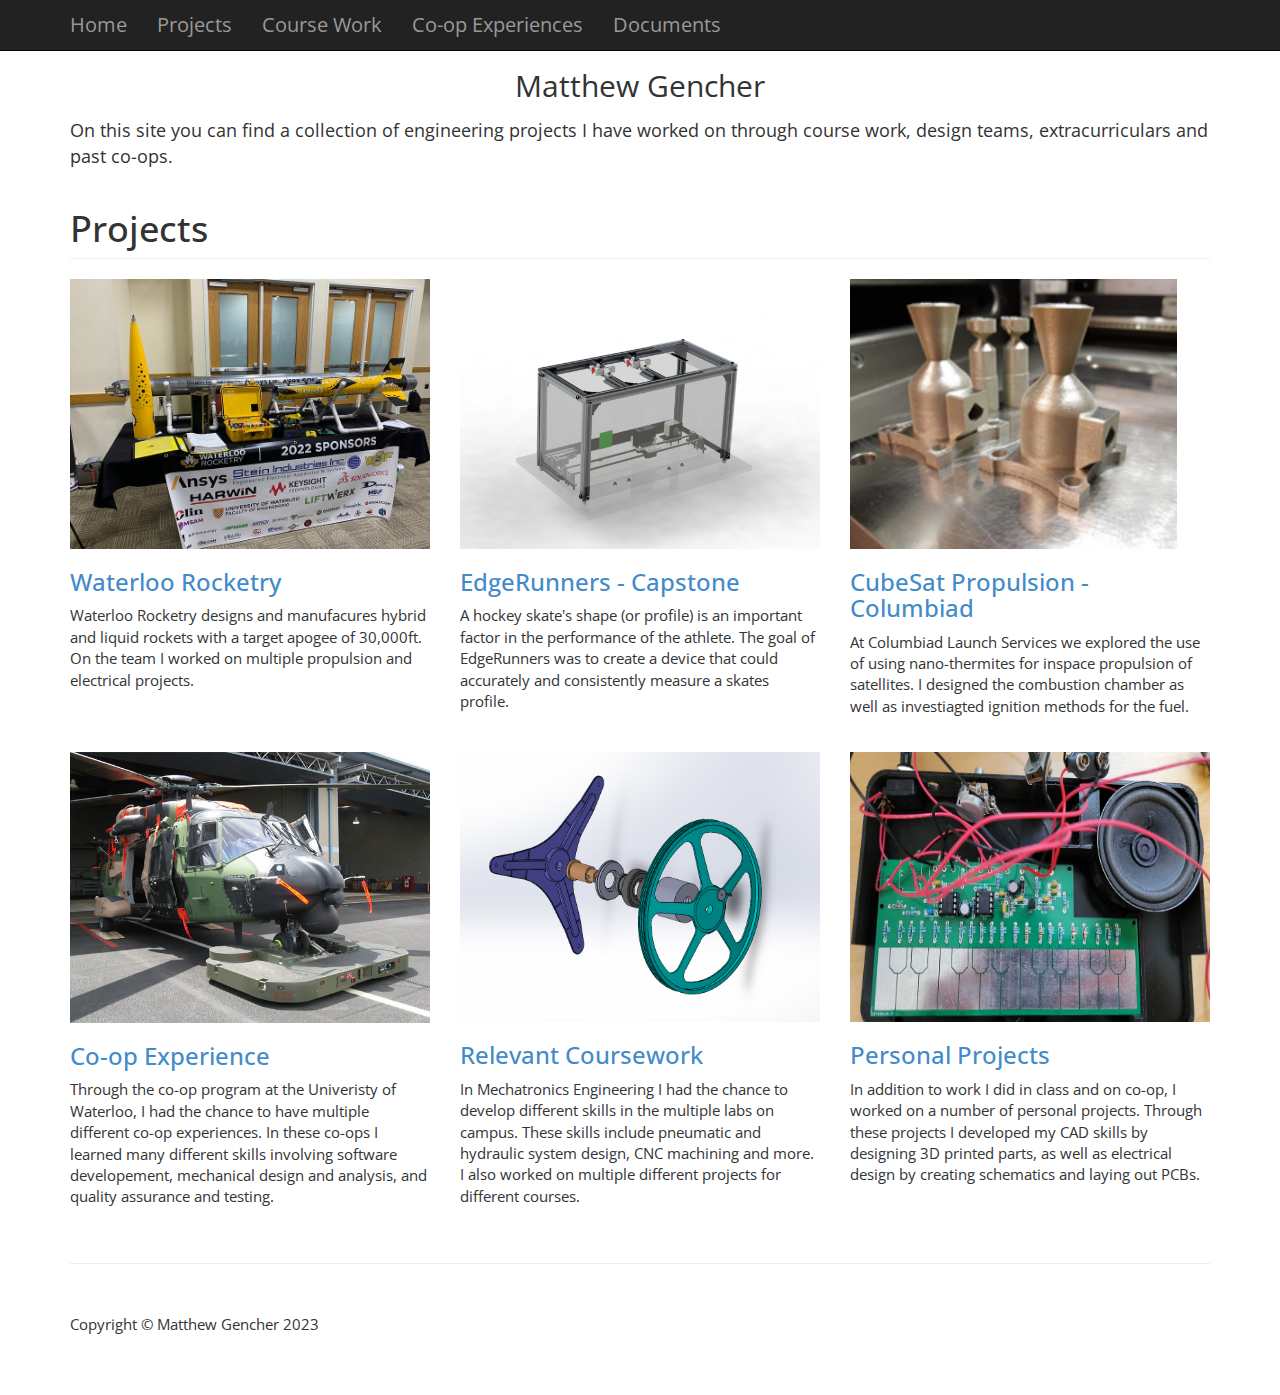
<file: index.html>
<!DOCTYPE html>
<html lang="en">
    <head>
        <meta charset="utf-8">
        <meta name="viewport" content="width=device-width, initial-scale=1.0">
        <meta name="description" content="">
        <meta name="author" content="">
        <link href='https://fonts.googleapis.com/css?family=Open Sans'
              rel='stylesheet'>
        <title>Matthew Gencher - Home</title>
        <!-- Bootstrap core CSS -->
        <link href="css/bootstrap.css" rel="stylesheet">
        <!-- Custom CSS for the '3 Col Portfolio' Template -->
        <link href="css/portfolio.css" rel="stylesheet">
    </head>
    <body>
        <nav class="navbar navbar-fixed-top navbar-inverse" role="navigation">
            <div class="container">
                <div class="navbar-header">
                    <button type="button"
                            class="navbar-toggle"
                            data-toggle="collapse"
                            data-target=".navbar-ex1-collapse">
                        <span class="sr-only">Toggle navigation</span>
                        <span class="icon-bar"></span>
                        <span class="icon-bar"></span>
                        <span class="icon-bar"></span>
                    </button>
                    <a class="navbar-brand" href="index.html">Home</a>
                </div>
                <!-- Collect the nav links, forms, and other content for toggling -->
                <div class="collapse navbar-collapse navbar-ex1-collapse">
                    <ul class="nav navbar-nav">
                        <li>
                            <a class="dropbtn2" onclick="listProjs()">Projects</a>
                            <div class="dropdown-content" id="myDropdown2">
                                <a href="projects/rocketry.html">Waterloo Rocketry</a>
                                <a href="projects/capstone.html">EdgeRunners - Capstone</a>
                                <a href="construction.html">CubeSat Propulsion</a>
                                <a href="construction.html">Personal Projects</a>
                            </div>
                        </li>
                        <li>
                            <a class="header-button" href="/courses.html">Course Work</a>
                        </li>
                        <li>
                            <a class="header-button" href="construction.html">Co-op Experiences</a>
                        </li>
                        <li>
                            <a class="dropbtn" onclick="listDocs()">Documents</a>
                            <div class="dropdown-content" id="myDropdown">
                                <a href="documents/Resume.pdf">Resume</a>
                                <a href="documents/Portfolio.pdf">Portfolio</a>
                            </div>
                        </li>
                    </ul>
                    </divd><!-- /.navbar-collapse -->
                </div>
                <!-- /.container -->
            </nav>
            <div class="container">
                <div class="row about-me">
                    <!--About me text-->
                    <p style="text-align:center; font-size:30px">Matthew Gencher</p>
                    <!--TODO: Maybe include degree somewhere-->
                    <p>
                        On this site you can find a collection of engineering projects I have worked on through course work, design teams, extracurriculars and past co-ops.
                    </p>
                    <!--TODO: Add this style-->
                </div>
            </div>
            <div class="container">
                <div class="row">
                    <div class="col-lg-12">
                        <h1 class="page-header">Projects</h1>
                    </div>
                </div>
                <div class="row">
                    <div class="col-md-4 portfolio-item">
                        <a href="projects/rocketry.html">
                            <img class="img-responsive" src="images/home/rocketrytable.jpg">
                        </a>
                        <h3>
                            <a href="projects/rocketry.html">Waterloo Rocketry</a>
                        </h3>
                        <p>
                            Waterloo Rocketry designs and manufacures hybrid and liquid rockets with a target apogee of 30,000ft.
                            On the team I worked on multiple propulsion and electrical projects.
                        </p>
                    </div>
                    <div class="col-md-4 portfolio-item">
                        <a href="projects/capstone.html">
                            <img style="height: 270px"
                                 class="img-responsive"
                                 src="images/home/FinalRenderCollapsed.png">
                        </a> <!--TODO: Make this style better-->
                        <h3>
                            <a href="projects/capstone.html">EdgeRunners - Capstone</a>
                        </h3>
                        <p>
                            A hockey skate's shape (or profile) is an important factor in the performance of the athlete.
                            The goal of EdgeRunners was to create a device that could accurately and consistently measure a skates profile.
                        </p>
                    </div>
                    <div class="col-md-4 portfolio-item">
                        <a href="construction.html">
                            <img style="height: 270px"
                                 class="img-responsive"
                                 src="images/home/printedcc.png">
                        </a>
                        <h3>
                            <a href="construction.html">CubeSat Propulsion - Columbiad</a>
                        </h3>
                        <p>
                            At Columbiad Launch Services we explored the use of using nano-thermites for inspace propulsion of satellites.
                            I designed the combustion chamber as well as investiagted ignition methods for the fuel.
                        </p>
                    </div>
                </div>
                <div class="row">
                    <div class="col-md-4 portfolio-item">
                        <a href="construction.html">
                            <img class="img-responsive" src="images/home/helicopter.jpg">
                        </a>
                        <h3>
                            <a href="construction.html">Co-op Experience</a>
                        </h3>
                        <!--TODO: I hate the titles of these-->
                        <p>
                            Through the co-op program at the Univeristy of Waterloo, I had the chance to have multiple different co-op experiences.
                            In these co-ops I learned many different skills involving software developement, mechanical design and analysis, and quality assurance and testing.
                        </p>
                    </div>
                    <div class="col-md-4 portfolio-item">
                        <a href="courses.html">
                            <img style="height: 270px"
                                 class="img-responsive"
                                 src="images/home/washingmachine.PNG">
                        </a> <!--TODO: Maybe a better image-->
                        <h3>
                            <a href="courses.html">Relevant Coursework</a>
                        </h3>
                        <p>
                            In Mechatronics Engineering I had the chance to develop different skills in the multiple labs on campus. These skills include pneumatic and hydraulic system design, CNC machining and more.
                            I also worked on multiple different projects for different courses.
                        </p>
                        <!--TODO: Reword-->
                    </div>
                    <div class="col-md-4 portfolio-item">
                        <a href="construction.html">
                            <img style="height: 270px"
                                 class="img-responsive"
                                 src="images/home/stlyophone3.jpg">
                        </a> <!--TODO: This image sucks-->
                        <h3>
                            <a href="construction.html">Personal Projects</a>
                        </h3>
                        <p>
                            In addition to work I did in class and on co-op, I worked on a number of personal projects. Through these projects I developed my CAD skills by
                            designing 3D printed parts, as well as electrical design by creating schematics and laying out PCBs.
                        </p>
                        <!--TODO: Reword this second sentence-->
                    </div>
                </div>
            </div>
            <!-- /.container -->
            <div class="container">
                <hr>
                <footer>
                    <div class="row">
                        <div class="col-lg-12">
                            <p>Copyright &copy; Matthew Gencher 2023</p>
                        </div>
                    </div>
                </footer>
            </div>
            <!-- /.container -->
            <script src="js/jquery-1.10.2.js"></script>
            <script src="js/bootstrap.js"></script>
            <script src="js/functions.js"></script>
        </body>
    </html>
</file>
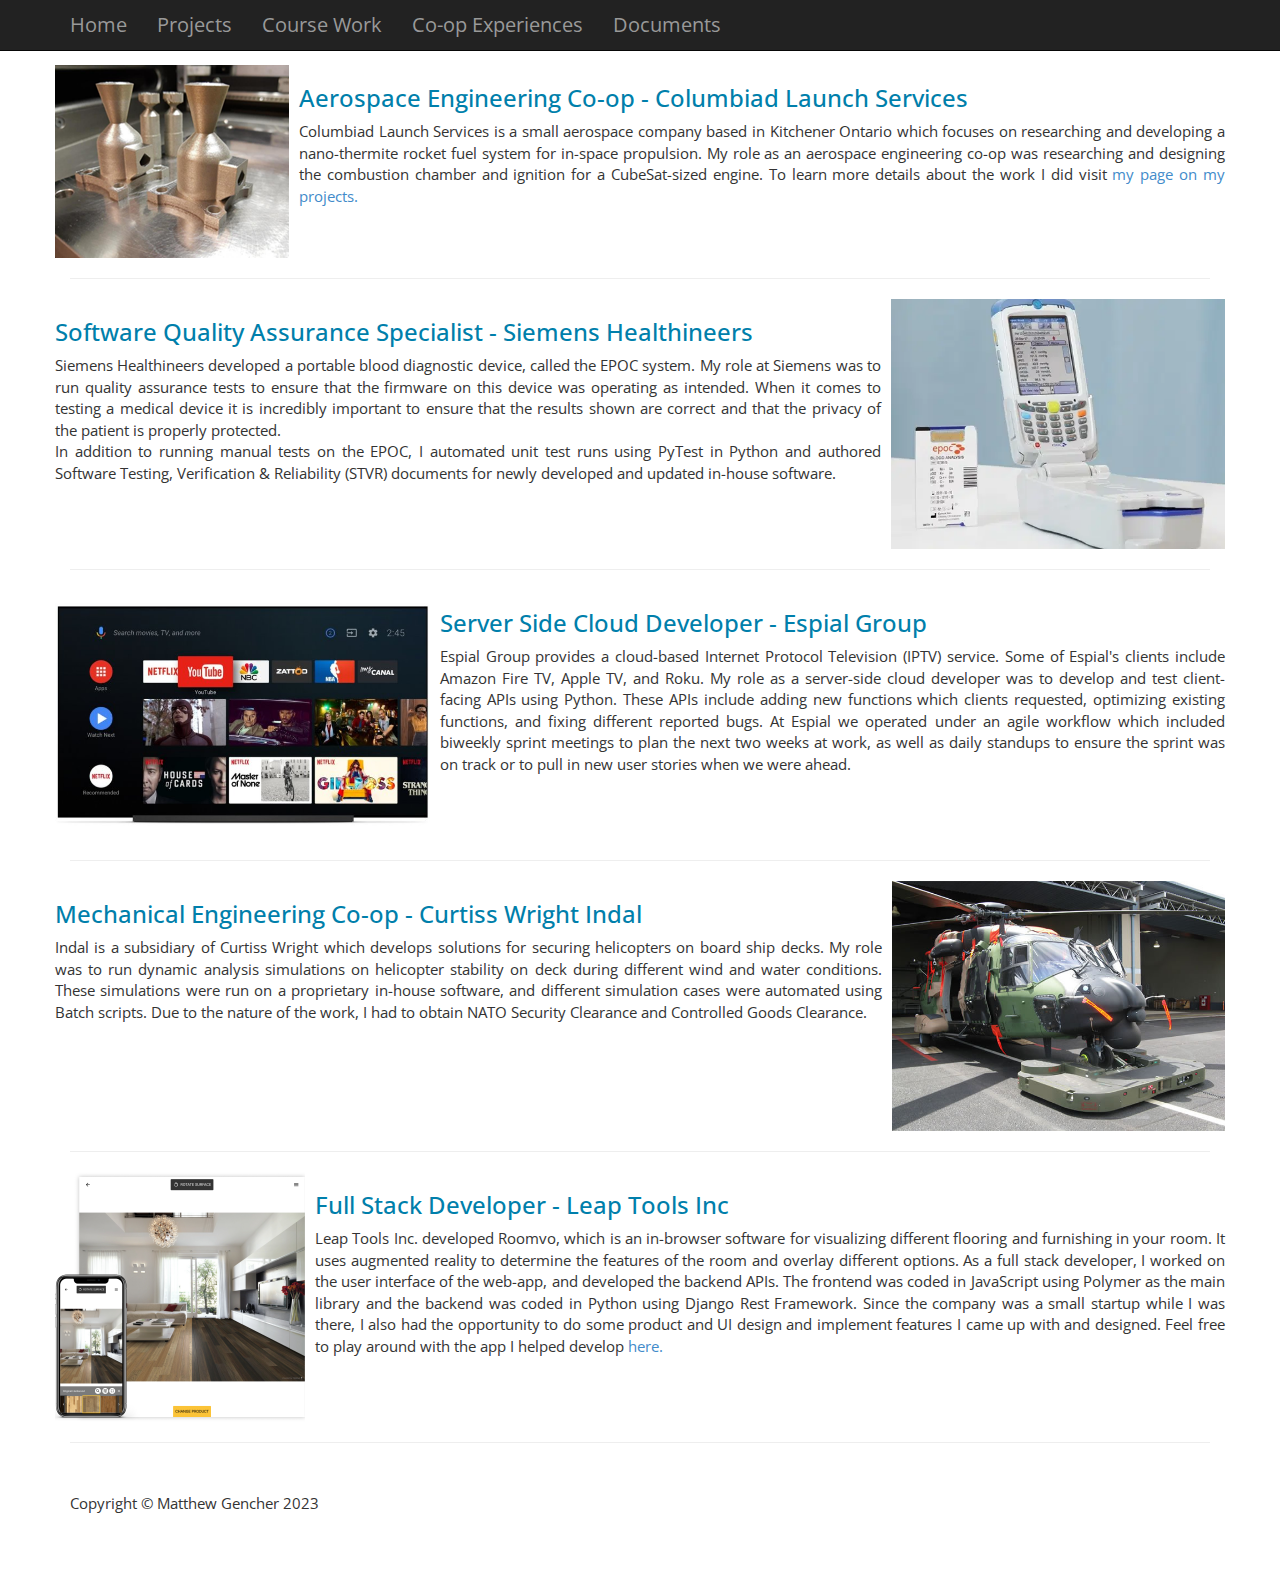
<file: coops.html>
<!DOCTYPE html>
<head>
    <meta charset="utf-8">
    <meta name="viewport" content="width=device-width, initial-scale=1.0">
    <meta name="description" content="">
    <meta name="author" content="">
    <link href='https://fonts.googleapis.com/css?family=Open Sans'
          rel='stylesheet'>
    <title>Co-op Experiences</title>
    <!-- Bootstrap core CSS -->
    <link href="css/bootstrap.css" rel="stylesheet">
    <!-- Custom CSS for the '3 Col Portfolio' Template -->
    <link href="css/portfolio.css" rel="stylesheet">
</head>
<body>
    <nav class="navbar navbar-fixed-top navbar-inverse" role="navigation">
        <div class="container">
            <div class="navbar-header">
                <button type="button"
                        class="navbar-toggle"
                        data-toggle="collapse"
                        data-target=".navbar-ex1-collapse">
                    <span class="sr-only">Toggle navigation</span>
                    <span class="icon-bar"></span>
                    <span class="icon-bar"></span>
                    <span class="icon-bar"></span>
                </button>
                <a class="navbar-brand" href="index.html">Home</a>
            </div>
            <!-- Collect the nav links, forms, and other content for toggling -->
            <div class="collapse navbar-collapse navbar-ex1-collapse">
                <ul class="nav navbar-nav">
                    <li>
                        <a class="dropbtn2" onclick="listProjs()">Projects</a>
                        <div class="dropdown-content" id="myDropdown2">
                            <a href="projects/rocketry.html">Waterloo Rocketry</a>
                            <a href="projects/capstone.html">EdgeRunners - Capstone</a>
                            <a href="projects/columbiad.html">CubeSat Propulsion</a>
                            <a href="/construction.html">Personal Projects</a>
                        </div>
                    </li>
                    <li>
                        <a class="header-button" href="/courses.html">Course Work</a>
                    </li>
                    <li>
                        <a class="header-button" href="/construction.html">Co-op Experiences</a>
                    </li>
                    <li>
                        <a class="dropbtn" onclick="listDocs()">Documents</a>
                        <div class="dropdown-content" id="myDropdown">
                            <a href="documents/Resume.pdf">Resume</a>
                            <a href="documents/Portfolio.pdf">Portfolio</a>
                            <a href="documents/LithiumIonBatteryReview.pdf">Lithium Ion Battery Literature Review</a>
                        </div>
                    </li>
                </ul>
            </div>
            <!-- /.navbar-collapse -->
        </div>
        <!-- /.container -->
    </nav>
    <div class="container">
        <div class="row proj-content" style="margin-top: 15px;">
            <div>
                <img class="proj-img" src="images/home/printedcc.png">
            </div>
            <div class="right-text">
                <h3 class="proj-header">Aerospace Engineering Co-op - Columbiad Launch Services</h3>
                <p>
                    Columbiad Launch Services is a small aerospace company based in Kitchener Ontario which focuses on researching and developing a nano-thermite rocket fuel system 
                    for in-space propulsion. My role as an aerospace engineering co-op was researching and designing the combustion chamber and ignition for a CubeSat-sized engine.
                    To learn more details about the work I did visit <a href="/projects/columbiad.html">my page on my projects. </a>
                </p>
            </div>
        </div>
        <hr>
        <div class="row proj-content">
            <div class="left-text">
                <h3 class="proj-header">Software Quality Assurance Specialist - Siemens Healthineers</h3>
                <p>
                    Siemens Healthineers developed a portable blood diagnostic device, called the EPOC system. My role at Siemens was to run quality assurance tests to ensure that the firmware on this 
                    device was operating as intended. When it comes to testing a medical device it is incredibly important to ensure that the results shown are correct and that
                    the privacy of the patient is properly protected.
                    <br>
                    In addition to running manual tests on the EPOC, I automated unit test runs using PyTest in Python and authored Software Testing, Verification & Reliability (STVR) documents for newly developed and
                    updated in-house software.
                </p>
            </div>
            <div>
                <img class="proj-img" src="images/coops/siemens.webp">
            </div>
        </div>
        <hr>
        <div class="row proj-content">
            <div>
                <img class="proj-img" src="images/coops/espial.jpg">
            </div>
            <div class="right-text">
                <h3 class="proj-header">Server Side Cloud Developer - Espial Group</h3>
                <p>
                    Espial Group provides a cloud-based Internet Protocol Television (IPTV) service. Some of Espial's clients include Amazon Fire TV, Apple TV, and Roku. 
                    My role as a server-side cloud developer was to develop and test client-facing APIs using Python. These APIs include adding new functions which 
                    clients requested, optimizing existing functions, and fixing different reported bugs. At Espial we operated under an agile workflow which included biweekly sprint 
                    meetings to plan the next two weeks at work, as well as daily standups to ensure the sprint was on track or to pull in new user stories when we were ahead.
                </p>
            </div>
        </div>
        <hr>
        <div class="row proj-content">
            <div class="left-text">
                <h3 class="proj-header">Mechanical Engineering Co-op - Curtiss Wright Indal</h3>
                <p>
                    Indal is a subsidiary of Curtiss Wright which develops solutions for securing helicopters on board ship decks. My role was to run dynamic analysis simulations on
                    helicopter stability on deck during different wind and water conditions. These simulations were run on a proprietary in-house software, and different 
                    simulation cases were automated using Batch scripts. Due to the nature of the work, I had to obtain NATO Security Clearance and Controlled Goods Clearance.
                </p>
            </div>
            <div>
                <img class="proj-img" src="images/home/helicopter.jpg">
            </div>
        </div>
        <hr>
        <div class="row proj-content">
        
            <div>
                <img class="proj-img" src="images/coops/leaptools.png">
            </div>
            <div class="right-text">
                <h3 class="proj-header">Full Stack Developer - Leap Tools Inc</h3>
                <p>
                    Leap Tools Inc. developed Roomvo, which is an in-browser software for visualizing different flooring and furnishing in your room. It uses augmented reality to
                    determine the features of the room and overlay different options. As a full stack developer, I worked on the user interface of the web-app, and developed the 
                    backend APIs. The frontend was coded in JavaScript using Polymer as the main library and the backend was coded in Python using Django Rest Framework. Since 
                    the company was a small startup while I was there, I also had the opportunity to do some product and UI design and implement features I came up with and designed.
                    Feel free to play around with the app I helped develop <a href="https://www.roomvo.com/my/fdemo"> here.</a>       
                </p>
            </div>
        </div>
    </div>
    <div class="container">
        <hr>
        <footer>
            <div class="row">
                <div class="col-lg-12">
                    <p>Copyright &copy; Matthew Gencher 2023</p>
                </div>
            </div>
        </footer>
    </div>
    <!-- /.container -->
    <script src="js/jquery-1.10.2.js"></script>
    <script src="js/bootstrap.js"></script>
    <script src="js/functions.js"></script>
</body>
</file>
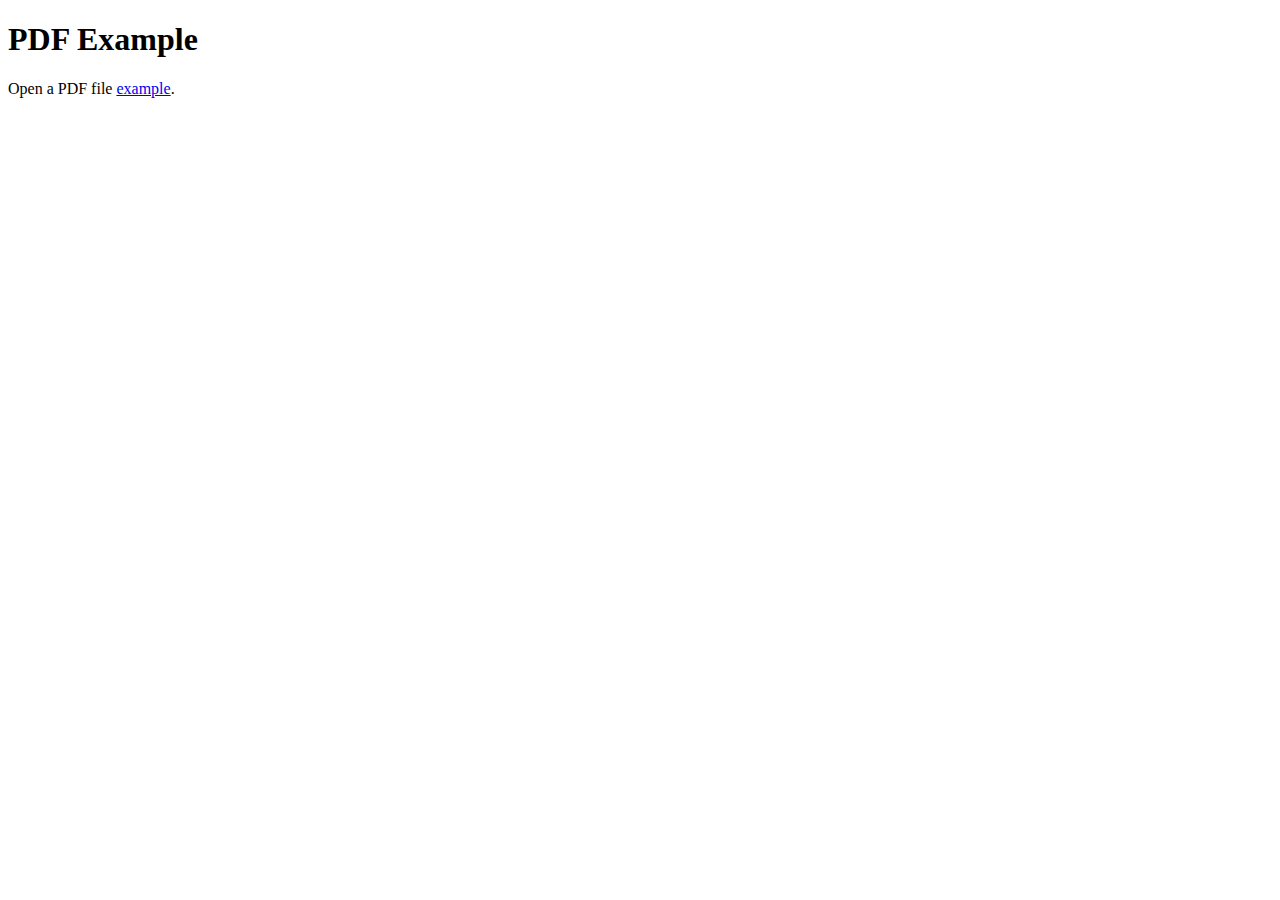
<file: main.html>
<!DOCTYPE html>
<html>
  <head>
    <title>Title of the document</title>
  </head>
  <body>
    <h1>PDF Example</h1>
    <p>Open a PDF file <a href="MatthewGencherPortfolio.pdf">example</a>.</p>
  </body>
</html>
</file>
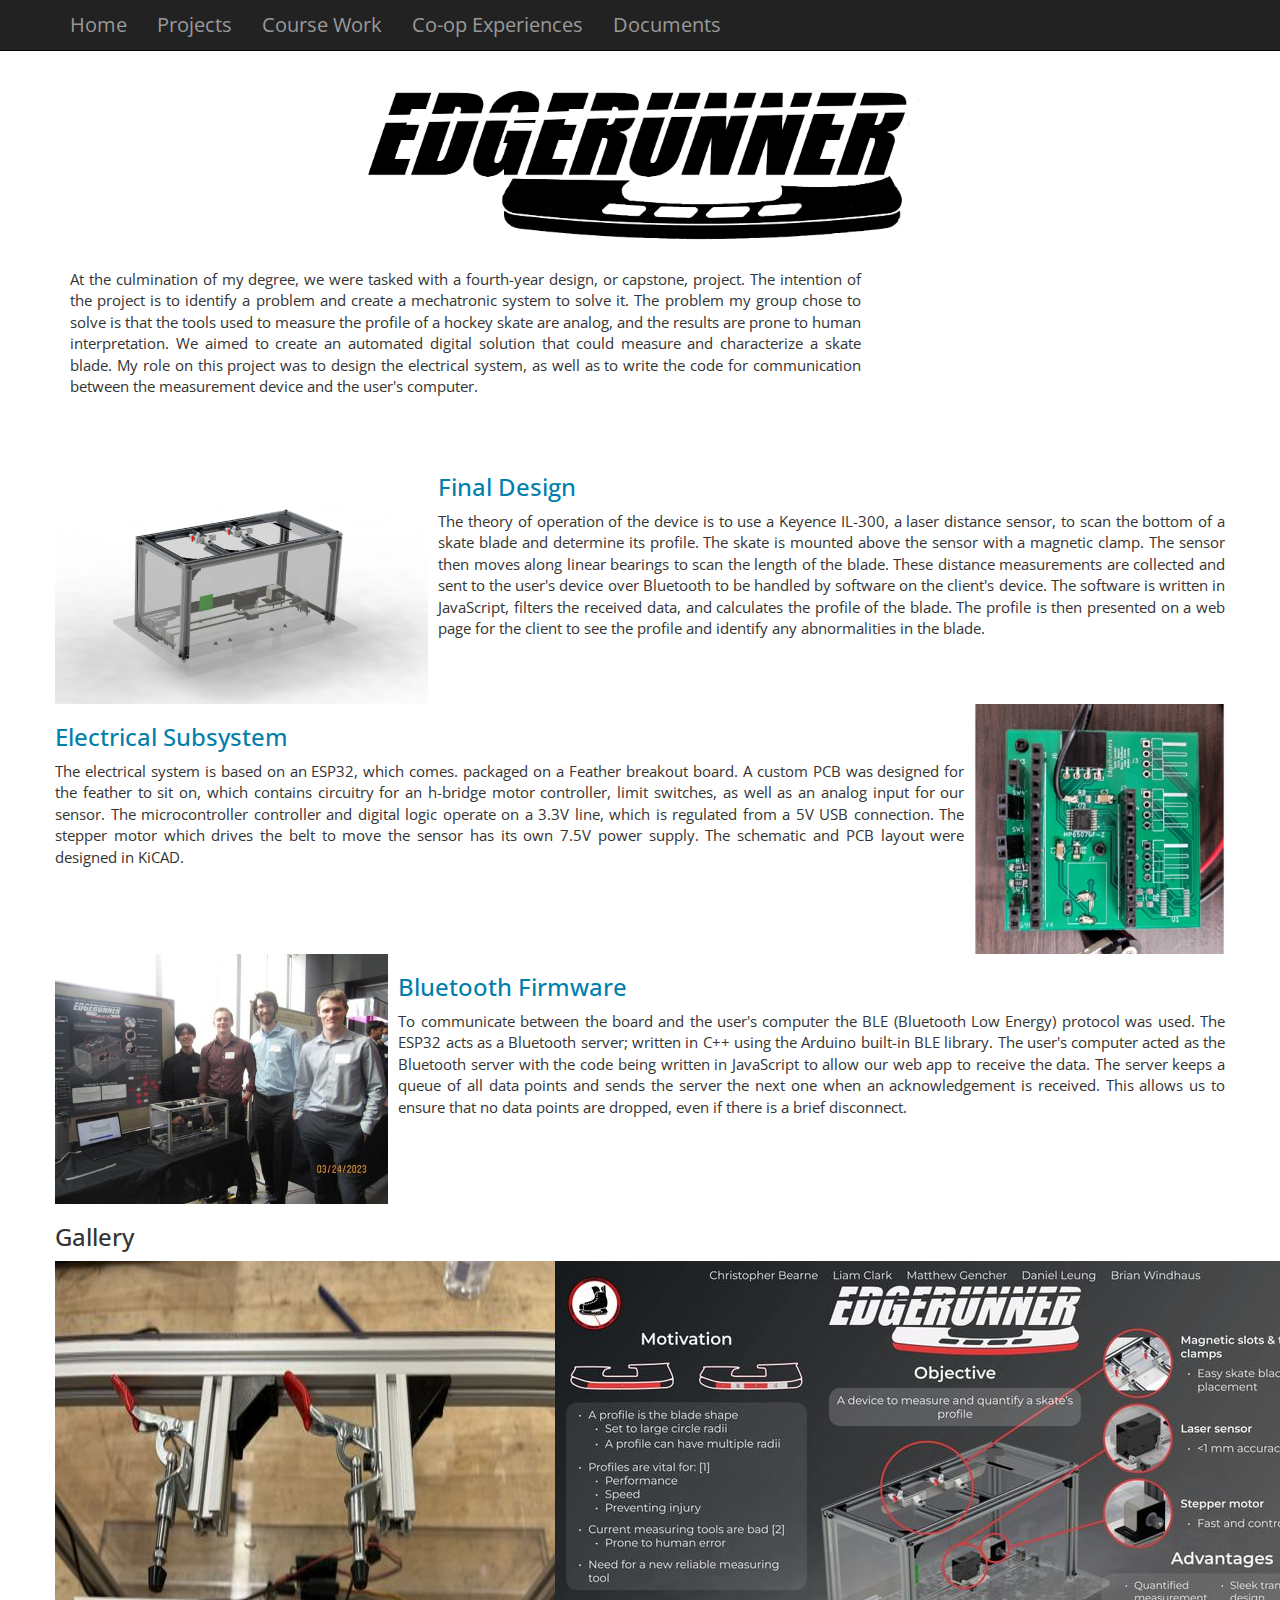
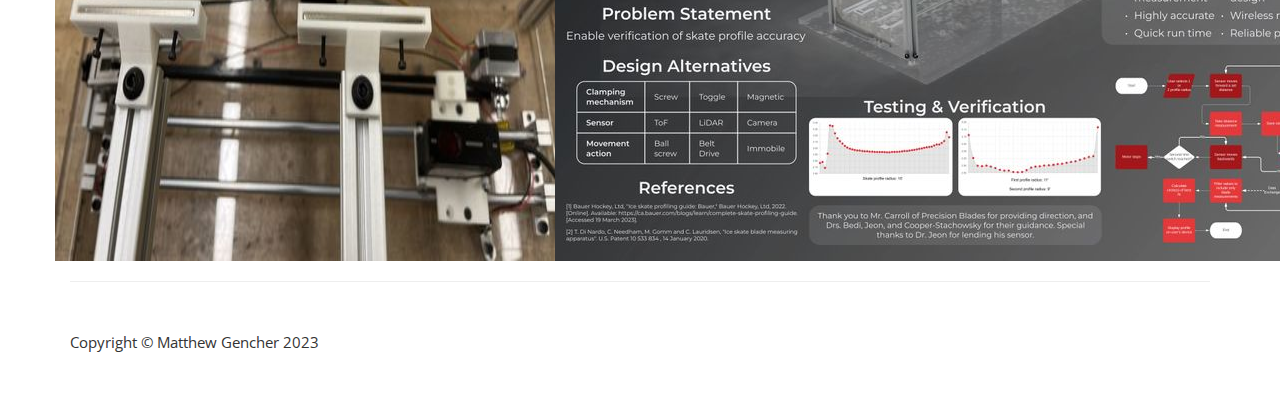
<file: projects/capstone.html>
<!DOCTYPE html>
<head>
    <meta charset="utf-8">
    <meta name="viewport" content="width=device-width, initial-scale=1.0">
    <meta name="description" content="">
    <meta name="author" content="">
    <link href='https://fonts.googleapis.com/css?family=Open Sans'
          rel='stylesheet'>
    <title>EdgeRunner</title>
    <!-- Bootstrap core CSS -->
    <link href="../css/bootstrap.css" rel="stylesheet">
    <!-- Custom CSS for the '3 Col Portfolio' Template -->
    <link href="../css/portfolio.css" rel="stylesheet">
</head>
<body>
    <nav class="navbar navbar-fixed-top navbar-inverse" role="navigation">
        <div class="container">
            <div class="navbar-header">
                <button type="button"
                        class="navbar-toggle"
                        data-toggle="collapse"
                        data-target=".navbar-ex1-collapse">
                    <span class="sr-only">Toggle navigation</span>
                    <span class="icon-bar"></span>
                    <span class="icon-bar"></span>
                    <span class="icon-bar"></span>
                </button>
                <a class="navbar-brand" href="../index.html">Home</a>
            </div>
            <!-- Collect the nav links, forms, and other content for toggling -->
            <div class="collapse navbar-collapse navbar-ex1-collapse">
                <ul class="nav navbar-nav">
                    <li>
                        <a class="dropbtn2" onclick="listProjs()">Projects</a>
                        <div class="dropdown-content" id="myDropdown2">
                            <a href="rocketry.html">Waterloo Rocketry</a>
                            <a href="capstone.html">EdgeRunners - Capstone</a>
                            <a href="columbiad.html">CubeSat Propulsion</a>
                            <a href="../construction.html">Personal Projects</a>
                        </div>
                    </li>
                    <li>
                        <a class="header-button" href="../courses.html">Course Work</a>
                    </li>
                    <li>
                        <a class="header-button" href="../coops.html">Co-op Experiences</a>
                    </li>
                    <li>
                        <a class="dropbtn" onclick="listDocs()">Documents</a>
                        <div class="dropdown-content" id="myDropdown">
                            <a href="../documents/Resume.pdf">Resume</a>
                            <a href="../documents/Portfolio.pdf">Portfolio</a>
                        </div>
                    </li>
                </ul>
            </div>
            <!-- /.navbar-collapse -->
        </div>
        <!-- /.container -->
    </nav>
    <div class="container">
        <img class="header-img" src="../images/proj-imgs/capstonelogo.png">
        <div class="left-text proj-content">
            <div class="left-text" style="width: 70%;">
                <p>At the culmination of my degree, we were tasked with a fourth-year design, or capstone, project. The intention of the project is to identify a problem 
                    and create a mechatronic system to solve it. The problem my group chose to solve is that the tools used to measure the profile of a hockey skate are analog, and the results are prone to human interpretation. 
                    We aimed to create an automated digital solution that could measure and characterize a skate blade. My role on this project was to design the electrical
                    system, as well as to write the code for communication between the measurement device and the user's computer.</p>
            </div>
            <div>
                <iframe 
                    width="320" 
                    height="180" 
                    src="https://www.youtube.com/embed/E0JdYR8jASs" 
                    title="EdgeRunners - Capstone" 
                    frameborder="0" 
                    allow="accelerometer; autoplay; clipboard-write; encrypted-media; gyroscope; picture-in-picture; web-share" 
                    allowfullscreen>
                </iframe>
            </div>
        </div>

        <div class="row proj-content">
            <div>
                <img class="proj-img" src="../images/home/FinalRenderCollapsed.png">
            </div>
            <div class="right-text">
                <h3 class="proj-header">Final Design</h3>
                <p>
                    The theory of operation of the device is to use a Keyence IL-300, a laser distance sensor, to scan the bottom of a skate blade and determine its profile. 
                    The skate is mounted above the sensor with a magnetic clamp. The sensor then moves along linear bearings to scan the length of the blade. 
                    These distance measurements are collected and sent to the user's device over Bluetooth to be handled by software on the client's device. The software is
                    written in JavaScript, filters the received data, and calculates the profile of the blade. The profile is then presented on a web page for the client to
                    see the profile and identify any abnormalities in the blade.
                </p>
            </div>
        </div>

        <div class="row proj-content">
            <div class="left-text">
                <h3 class="proj-header">Electrical Subsystem</h3>
                <p>
                    The electrical system is based on an ESP32, which comes. packaged on a Feather breakout board. A custom PCB was designed for the feather to sit on, which 
                    contains circuitry for an h-bridge motor controller, limit switches, as well as an analog input for our sensor. The microcontroller controller and digital logic
                    operate on a 3.3V line, which is regulated from a 5V USB connection. The stepper motor which drives the belt to move the sensor has its own 7.5V power supply. 
                    The schematic and PCB layout were designed in KiCAD.
                </p>

            </div>
            <div>
                <img class="proj-img" src="../images/proj-imgs/fydpboard1.png">
            </div>
        </div>
        <div class="row proj-content">
            <div>
                <img class="proj-img" src="../images/proj-imgs/capstoneGroup.jpg">
            </div>
            <div class="right-text">
                <h3 class="proj-header">Bluetooth Firmware</h3>
                <p>
                    To communicate between the board and the user's computer the BLE (Bluetooth Low Energy) protocol was used. The ESP32 acts as a Bluetooth server;  
                    written in C++ using the Arduino built-in BLE library. The user's computer acted as the Bluetooth server with the code being written in 
                    JavaScript to allow our web app to receive the data. The server keeps a queue of all data points and sends the server the next one when an acknowledgement
                    is received. This allows us to ensure that no data points are dropped, even if there is a brief disconnect.
                </p>
            </div>
        </div>
        <div class="row">
            <div>
                <h3 class="gallery">Gallery</h3> <!--TODO: The formatting on this one needs to be different--> 
                <div class="proj-content enlarge">
                    <img id="fydp1" class="gallery-img" src="../images/proj-imgs/clamps.jpg">
                    <img id="fydp2" class="gallery-img" src="../images/proj-imgs/poster.jpg"> <!--TODO: Make this image higher quality somehow-->
                    <img id= "fydp3" class="gallery-img" src="../images/proj-imgs/motorDrive.jpg">
                </div>
                <!-- The Modal -->
                <div id="myModal" class="modal">

                    <!-- The Close Button -->
                    <span class="close">X</span>
                
                    <!-- Modal Content (The Image) -->
                    <img class="modal-content" id="img01">
                </div>
            </div>
        </div>


    </div>

        <div class="container">
            <hr>
            <footer>
                <div class="row">
                    <div class="col-lg-12">
                        <p>Copyright &copy; Matthew Gencher 2023</p>
                    </div>
                </div>
            </footer>
        </div>
        <!-- /.container -->
        <script src="../js/jquery-1.10.2.js"></script>
        <script src="../js/bootstrap.js"></script>
        <script src="../js/functions.js"></script>
    </body>
</file>
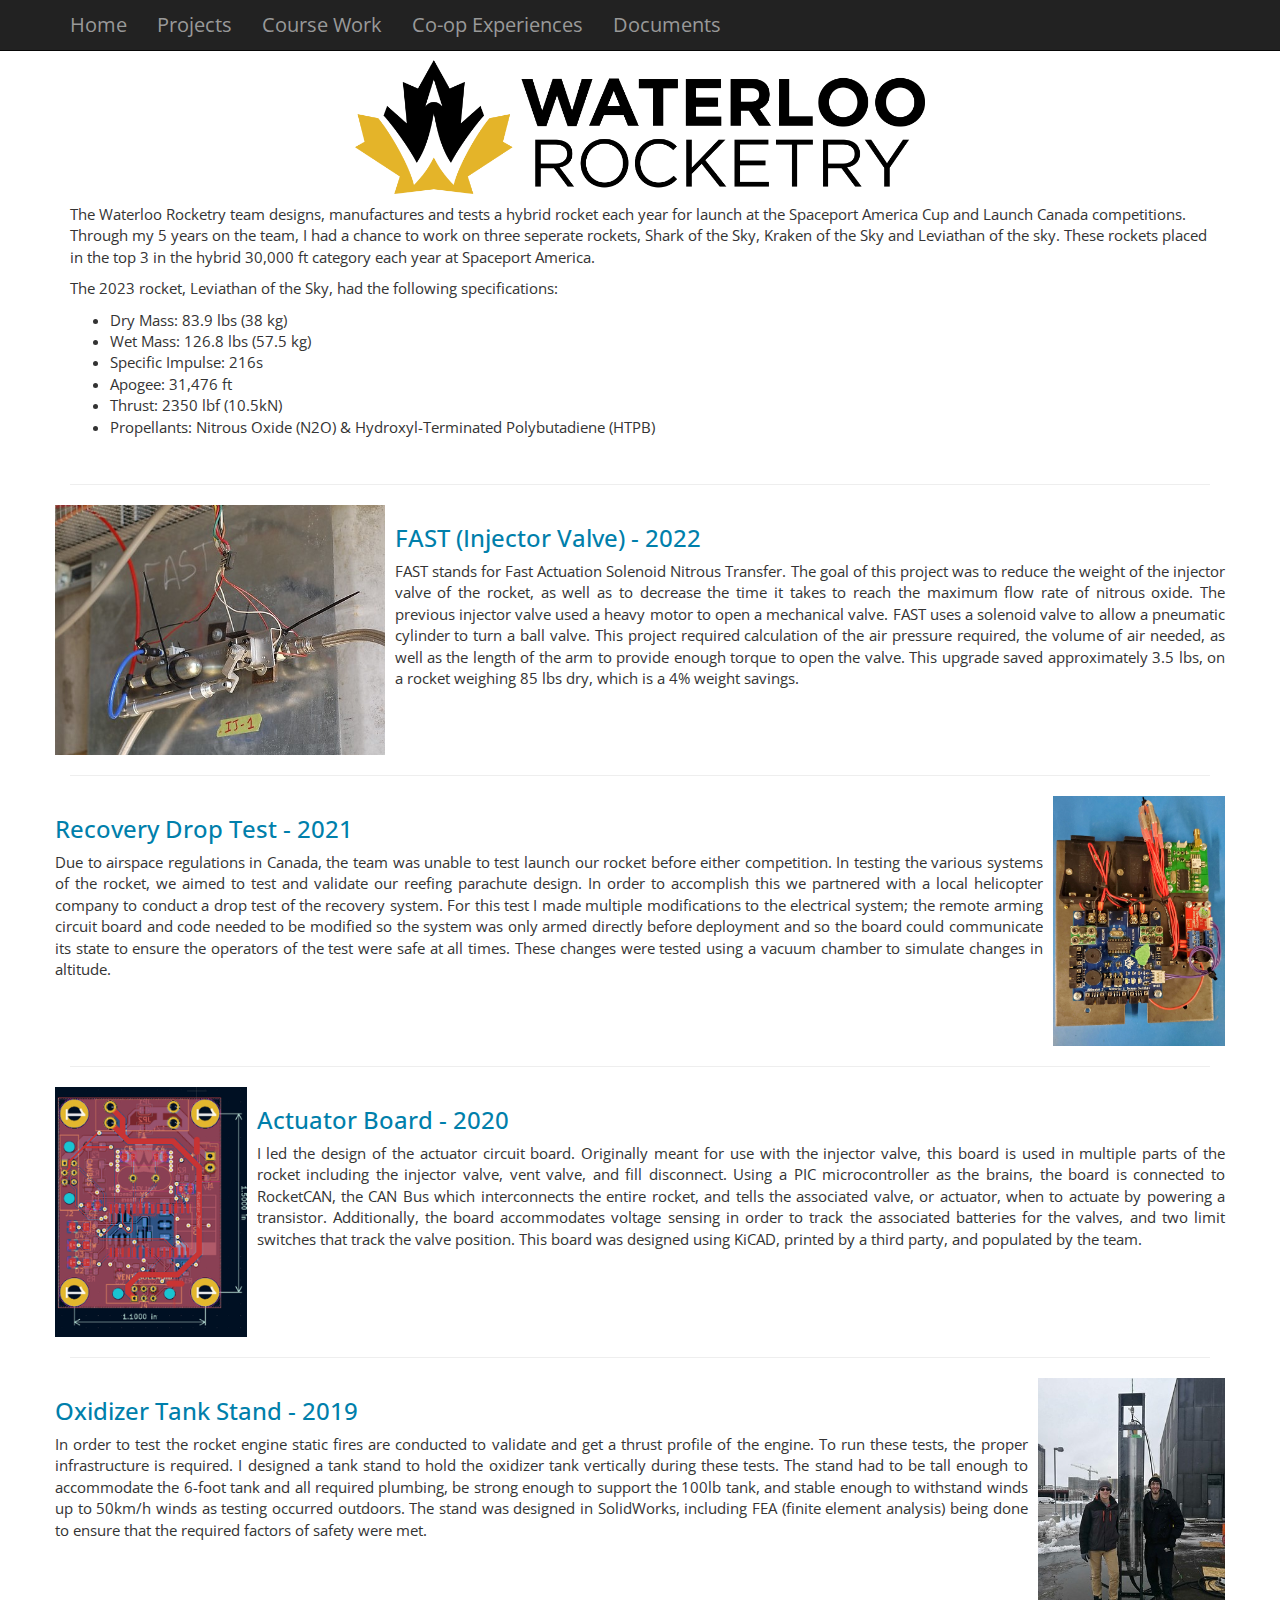
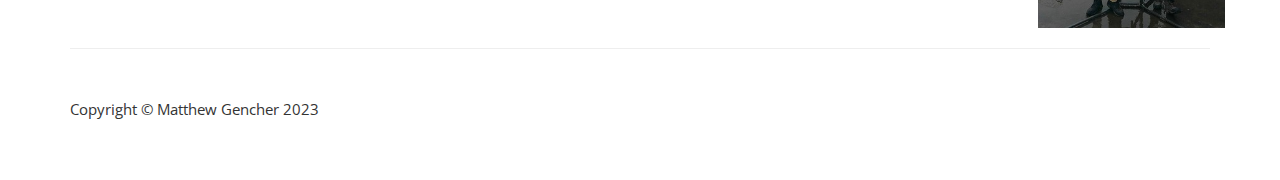
<file: projects/rocketry.html>
<!DOCTYPE html>
<head>
    <meta charset="utf-8">
    <meta name="viewport" content="width=device-width, initial-scale=1.0">
    <meta name="description" content="">
    <meta name="author" content="">
    <link href='https://fonts.googleapis.com/css?family=Open Sans'
          rel='stylesheet'>
    <title>Waterloo Rocketry</title>
    <!-- Bootstrap core CSS -->
    <link href="../css/bootstrap.css" rel="stylesheet">
    <!-- Custom CSS for the '3 Col Portfolio' Template -->
    <link href="../css/portfolio.css" rel="stylesheet">
</head>
<body>
    <nav class="navbar navbar-fixed-top navbar-inverse" role="navigation">
        <div class="container">
            <div class="navbar-header">
                <button type="button"
                        class="navbar-toggle"
                        data-toggle="collapse"
                        data-target=".navbar-ex1-collapse">
                    <span class="sr-only">Toggle navigation</span>
                    <span class="icon-bar"></span>
                    <span class="icon-bar"></span>
                    <span class="icon-bar"></span>
                </button>
                <a class="navbar-brand" href="../index.html">Home</a>
            </div>
            <!-- Collect the nav links, forms, and other content for toggling -->
            <div class="collapse navbar-collapse navbar-ex1-collapse">
                <ul class="nav navbar-nav">
                    <li>
                        <a class="dropbtn2" onclick="listProjs()">Projects</a>
                        <div class="dropdown-content" id="myDropdown2">
                            <a href="rocketry.html">Waterloo Rocketry</a>
                            <a href="capstone.html">EdgeRunners - Capstone</a>
                            <a href="columbiad.html">CubeSat Propulsion</a>
                            <a href="../construction.html">Personal Projects</a>
                        </div>
                    </li>
                    <li>
                        <a class="header-button" href="../courses.html">Course Work</a>
                    </li>
                    <li>
                        <a class="header-button" href="../coops.html">Co-op Experiences</a>
                    </li>
                    <li>
                        <a class="dropbtn" onclick="listDocs()">Documents</a>
                        <div class="dropdown-content" id="myDropdown">
                            <a href="../documents/Resume.pdf">Resume</a>
                            <a href="../documents/Portfolio.pdf">Portfolio</a>
                            <a href="../documents/LithiumIonBatteryReview.pdf">Lithium Ion Battery Literature Review</a>
                        </div>
                    </li>
                </ul>
            </div>
            <!-- /.navbar-collapse -->
        </div>
        <!-- /.container -->
    </nav>
    <div class="container">
        <img class="header-img" src="../images/proj-imgs/rocketryLogo.png">
        <p>
            The Waterloo Rocketry team designs, manufactures and tests a hybrid rocket each year for launch at the Spaceport America Cup and Launch Canada competitions.
            Through my 5 years on the team, I had a chance to work on three seperate rockets, Shark of the Sky, Kraken of the Sky and Leviathan of the sky. These rockets placed
            in the top 3 in the hybrid 30,000 ft category each year at Spaceport America.
        </p>
        <div class="left-text proj-content">
            <div class="left-text" style="width: 70%;">
                <p>The 2023 rocket, Leviathan of the Sky, had the following specifications:</p>
                <ul>
                    <li>Dry Mass: 83.9 lbs (38 kg)</li>
                    <li>Wet Mass: 126.8 lbs (57.5 kg)</li>
                    <li>Specific Impulse: 216s</li>
                    <li>Apogee: 31,476 ft</li>
                    <li>Thrust: 2350 lbf (10.5kN)</li>
                    <li>Propellants: Nitrous Oxide (N2O) & Hydroxyl-Terminated Polybutadiene (HTPB)</li>
                </ul>
            </div>
            <div>
                <iframe width="320"
                        height="180"
                        src="https://www.youtube.com/embed/_xNaNCqM2Go"
                        title="Leviathan of the Sky - SAC 2023 Launch"
                        frameborder="0"
                        allow="accelerometer; autoplay; clipboard-write; encrypted-media; gyroscope; picture-in-picture; web-share"
                        allowfullscreen></iframe>
            </div>
        </div>
        <hr>
        <div class="row proj-content">
            <div>
                <img class="proj-img" src="../images/proj-imgs/fast.jpg">
            </div>
            <div class="right-text">
                <h3 class="proj-header">FAST (Injector Valve) - 2022</h3>
                <p>
                    FAST stands for Fast Actuation Solenoid Nitrous Transfer. The goal of this project was to reduce the weight of the injector valve of the rocket,
                    as well as to decrease the time it takes to reach the maximum flow rate of nitrous oxide. The previous injector valve used a heavy motor to open a mechanical valve.
                    FAST uses a solenoid valve to allow a pneumatic cylinder to turn a ball valve. This project required calculation of the air pressure required,
                    the volume of air needed, as well as the length of the arm to provide enough torque to open the valve. This upgrade saved approximately 3.5 lbs,
                    on a rocket weighing 85 lbs dry, which is a 4% weight savings.
                </p>
            </div>
        </div>
        <hr>
        <div class="row proj-content">
            <div class="left-text">
                <h3 class="proj-header">Recovery Drop Test - 2021</h3>
                <p>
                    Due to airspace regulations in Canada, the team was unable to test launch our rocket before either competition. In testing the various systems of the rocket,
                    we aimed to test and validate our reefing parachute design. In order to accomplish this we partnered with a local helicopter company to conduct a drop test of the
                    recovery system. For this test I  made multiple modifications to the electrical system; the remote arming circuit board and code needed to be modified so the system was only armed directly before deployment and so the board could communicate its state
                    to ensure the operators of the test were safe at all times. These changes were tested using a vacuum chamber to simulate changes in altitude.
                </p>
                <!--TODO: Do I want to mention something about how theres litearally black powder on board.-->
            </div>
            <div>
                <img class="proj-img" src="../images/proj-imgs/dropTest.jpg">
            </div>
        </div>
        <hr>
        <div class="row proj-content">
            <div>
                <img class="proj-img" src="../images/proj-imgs/schematic.png">
            </div>
            <div class="right-text">
                <h3 class="proj-header">Actuator Board - 2020</h3>
                <p>
                    I led the design of the actuator circuit board. Originally meant for use with the injector valve,
                    this board is used in multiple parts of the rocket including the injector valve, vent valve, and fill disconnect.
                    Using a PIC microcontroller as the brains, the board is connected to RocketCAN, the CAN Bus which interconnects the entire rocket,
                    and tells the associated valve, or actuator, when to actuate by powering a transistor.
                    Additionally, the board accommodates voltage sensing in order to track the associated batteries for the valves,
                    and two limit switches that track the valve position. This board was designed using KiCAD, printed by a third party, and populated by the team.
                </p>
            </div>
        </div>
        <hr>
        <div class="row proj-content">
            <div class="left-text">
                <h3 class="proj-header">Oxidizer Tank Stand - 2019</h3>
                <p>
                    In order to test the rocket engine static fires are conducted to validate and get a thrust profile of the engine.
                    To run these tests, the proper infrastructure is required. I designed a tank stand to hold the oxidizer tank vertically during these tests.
                    The stand had to be tall enough to accommodate the 6-foot tank and all required plumbing, be strong enough to support the 100lb tank,
                    and stable enough to withstand winds up to 50km/h winds as testing occurred outdoors. The stand was designed in SolidWorks,
                    including FEA (finite element analysis) being done to ensure that the required factors of safety were met.
                </p>
            </div>
            <div>
                <img class="proj-img" src="../images/proj-imgs/mattiTankStand.jpg">
            </div>
        </div>
    </div>
        <!--TODO: Embed a hotfire and launch video side by side, maybe give it the title "Gallery"-->
        <div class="container">
            <hr>
            <footer>
                <div class="row">
                    <div class="col-lg-12">
                        <p>Copyright &copy; Matthew Gencher 2023</p>
                    </div>
                </div>
            </footer>
        </div>
        <!-- /.container -->
        <script src="../js/jquery-1.10.2.js"></script>
        <script src="../js/bootstrap.js"></script>
        <script src="../js/functions.js"></script>
    </body>
</file>
<file: css/portfolio.css>
body {
	margin-top: 50px; /* 50px is the height of the navbar - change this if the navbarn height changes */
}

.portfolio-item {
	margin-bottom: 25px;
}

footer {
	margin: 50px 0;
}

.dropdown-collapse {
	color: blue;
}

.dropbtn {
	cursor: pointer;
	font-size: 20px;
}

.dropbtn2 {
	cursor: pointer;
	font-size: 20px;
}

.header-button {
	cursor: pointer;
	font-size: 20px;
}
  
.navbar a:hover, .dropdown:hover .dropbtn, .dropbtn:focus {
	color: white;
}
  
.dropdown-content {
	display: none;
	position: absolute;
	background-color: #f9f9f9;
	min-width: 160px;
	box-shadow: 0px 8px 16px 0px rgba(0,0,0,0.2);
	z-index: 1;
}
  
.dropdown-content a {
	float: none;
	color: black;
	padding: 12px 16px;
	text-decoration: none;
	display: block;
	text-align: left;
}
  
.dropdown-content a:hover {
	background-color: #ddd;
}
  
.show {
	display: block;
}

.about-me {
	font-size: 18px;
	padding: 15px 15px 0px;
}

.proj-content {
	display: flex;
}

.right-text {
	margin-left: 10px;
	text-align: justify;
}

.left-text {
	margin-right: 10px;
	text-align: justify;
}

.proj-img {
	max-height: 250px;
}

.proj-video {
	max-width:300px;
	margin-top:20px;
}

.proj-header {	/* TODO: Give this a colour */
	color: #007FAB;
} 

.header-img {
	max-width: 50%;
	margin: 10px auto;
	display: block;
}
</file>
